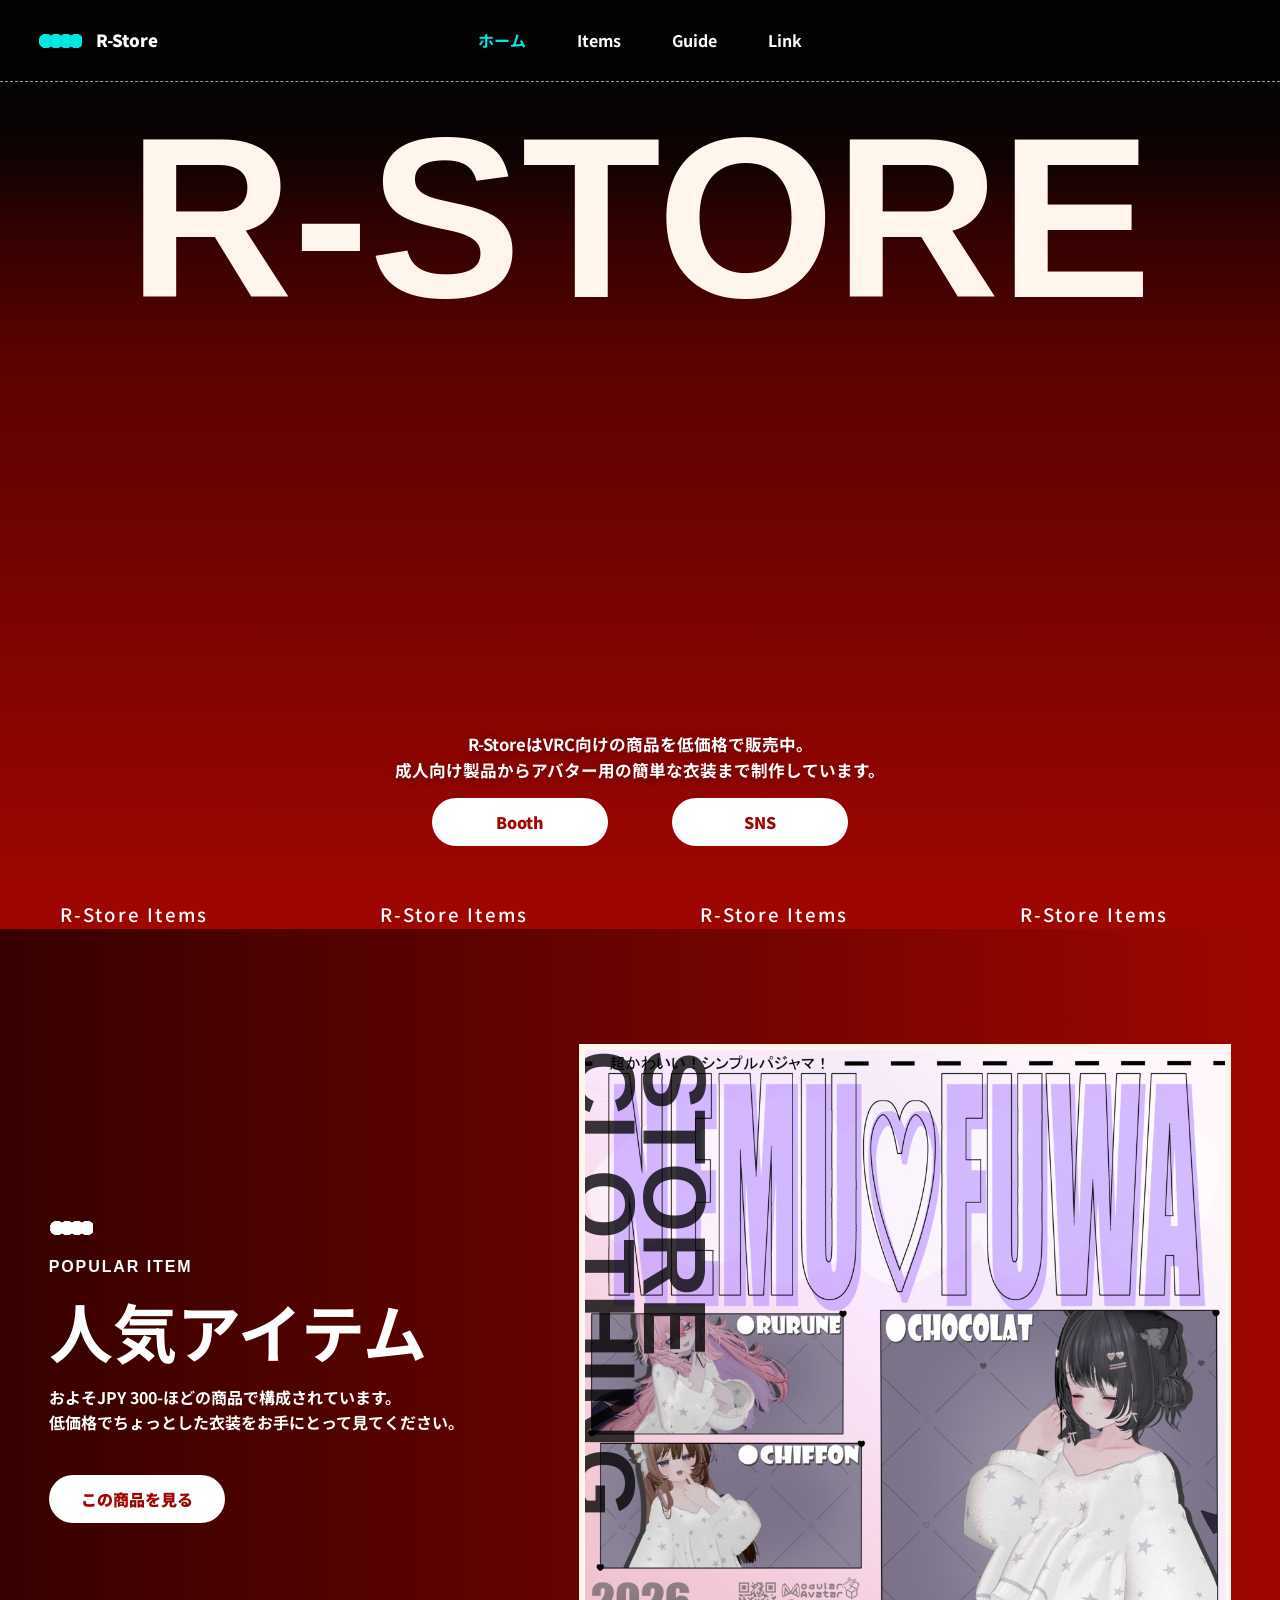
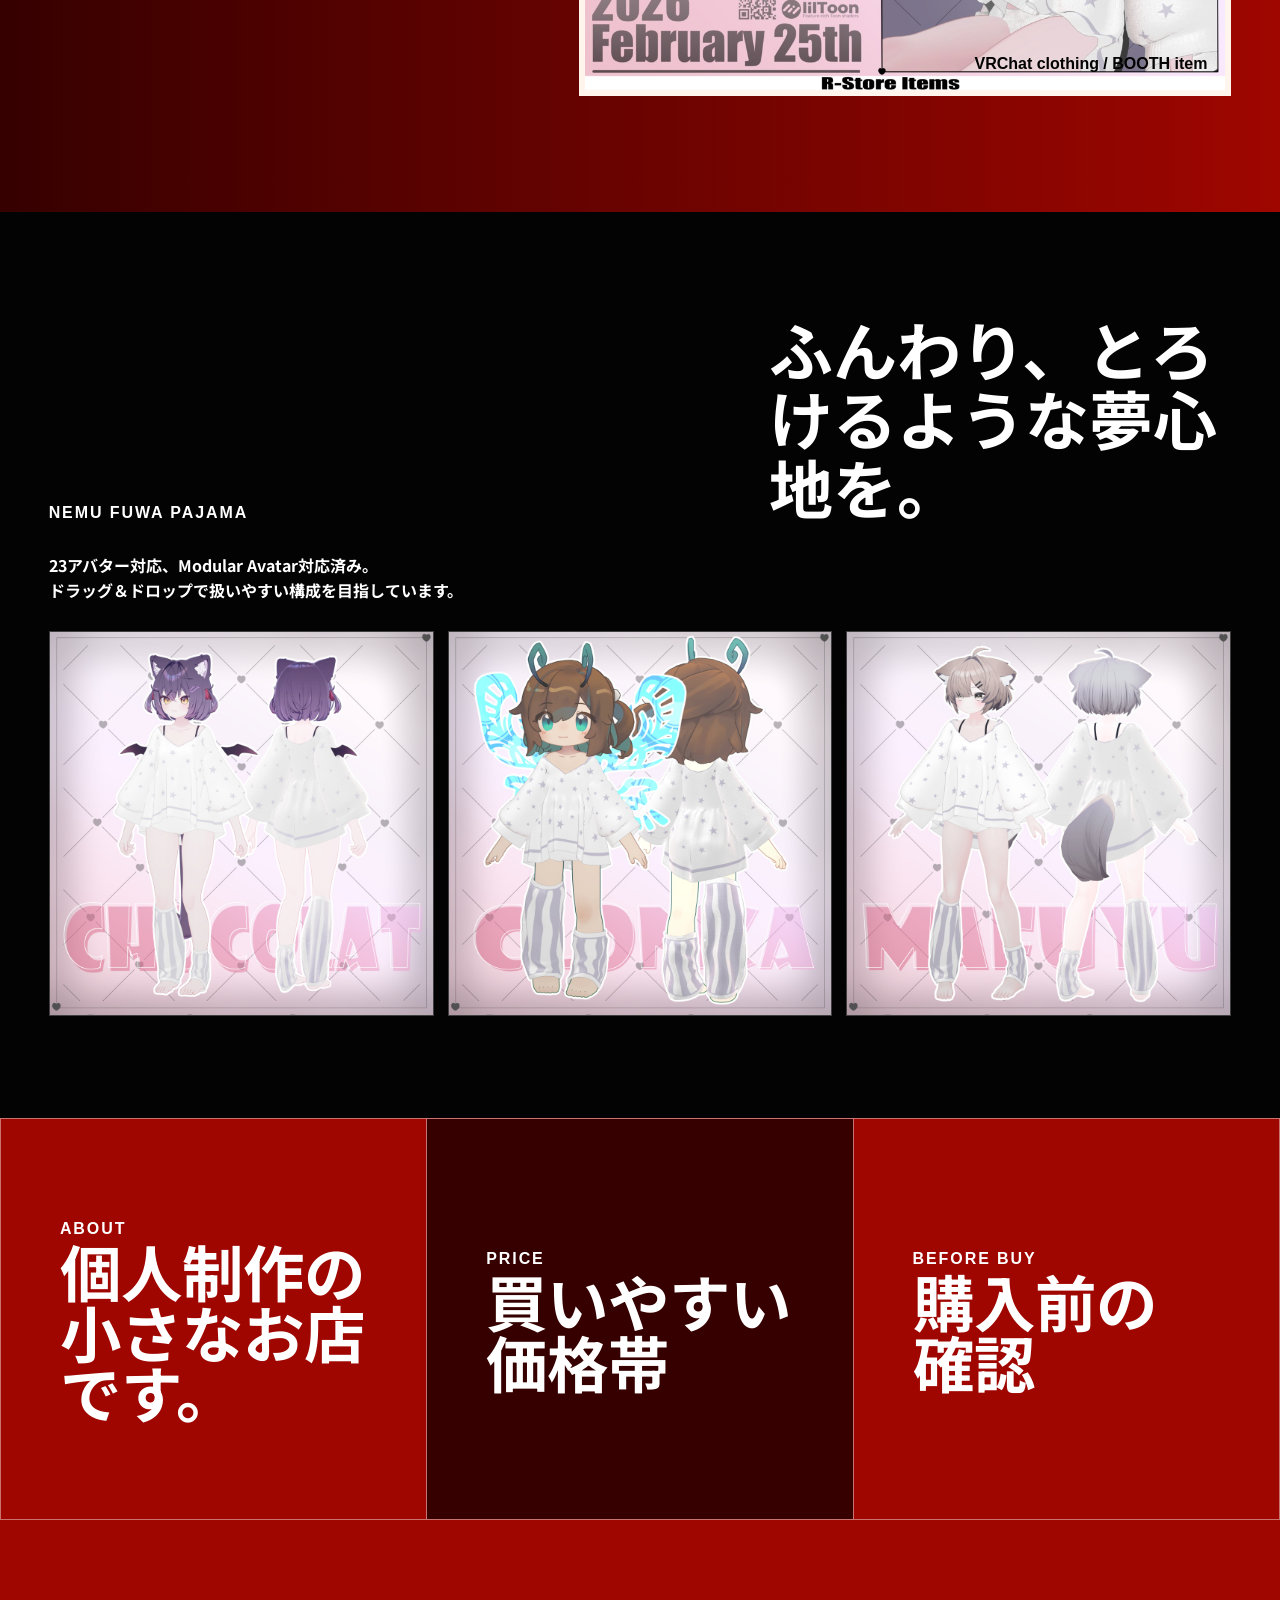
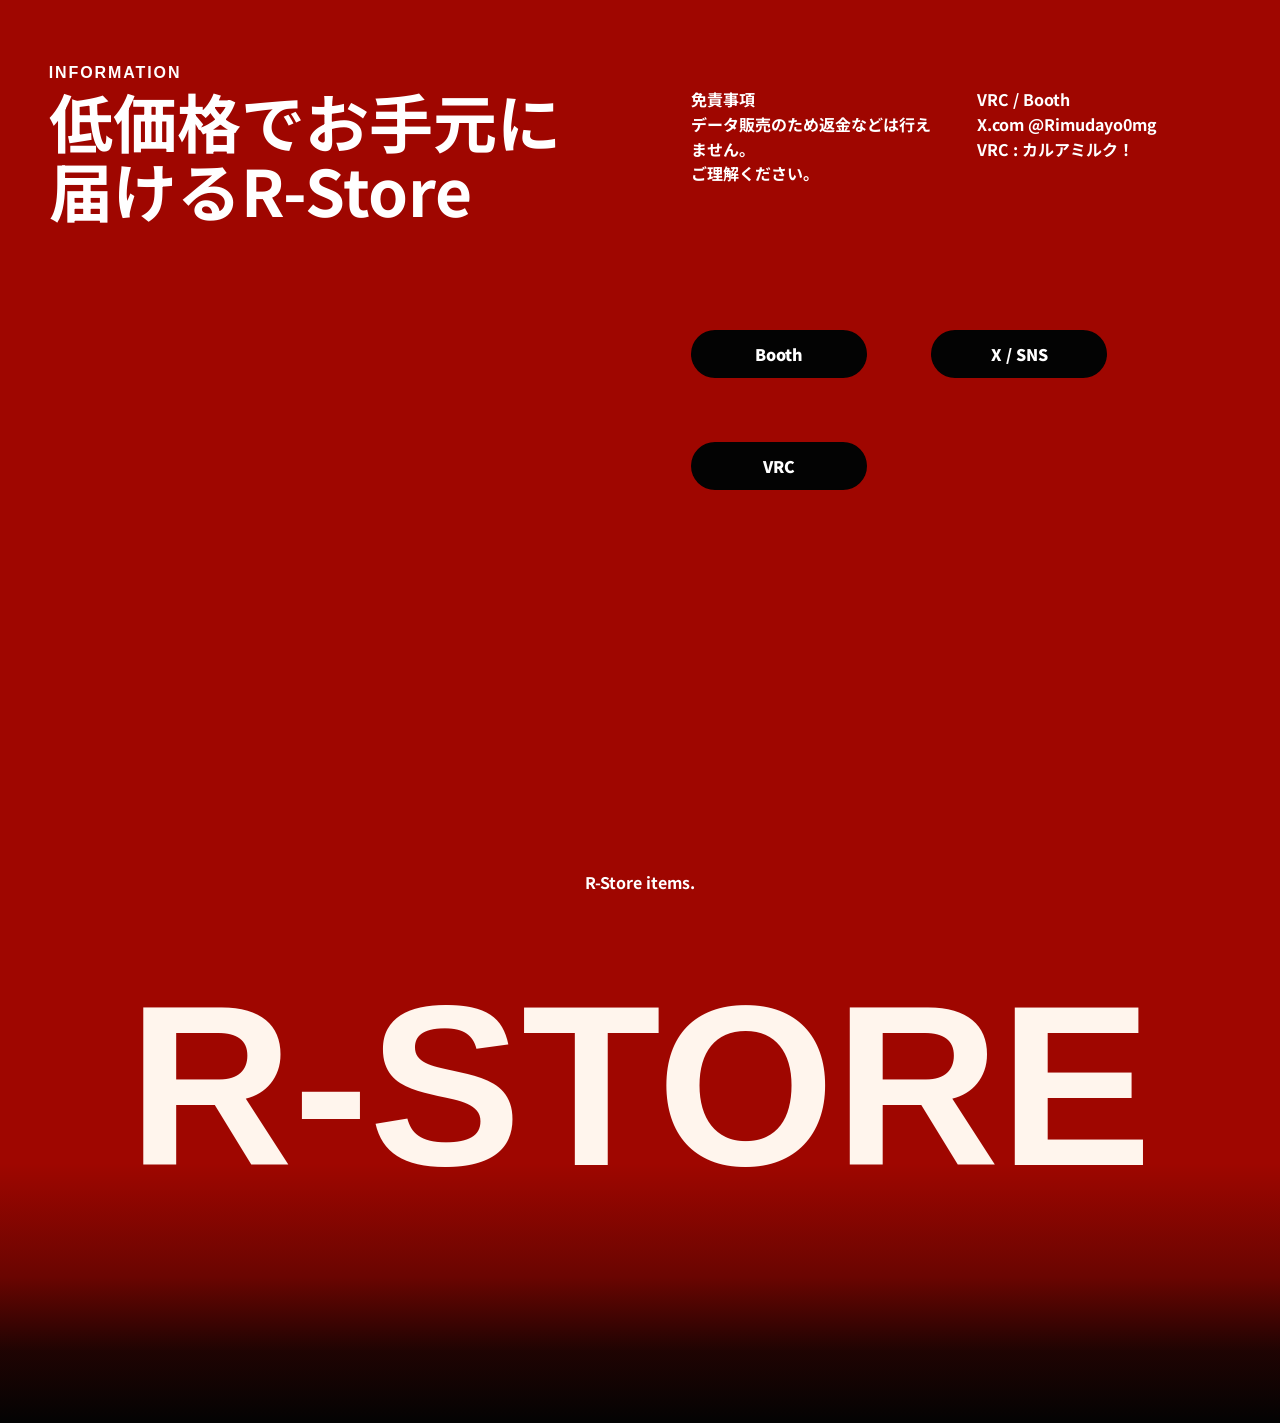
<file: index.html>
<!DOCTYPE html>
<html lang="ja">
<head>
  <meta charset="UTF-8">
  <meta name="viewport" content="width=device-width, initial-scale=1.0">
  <meta name="description" content="R-STOREはVRChat向け3D衣装やテクスチャをBOOTHで販売している個人ショップです。">
  <meta property="og:title" content="R-STORE">
  <meta property="og:description" content="VRChat向けの3D衣装・テクスチャを低価格で販売しています。">
  <meta property="og:type" content="website">
  <meta property="og:image" content="assets/nemufuwa-1.jpg">
  <title>R-STORE | VRChat Clothing</title>
  <link rel="preconnect" href="https://fonts.googleapis.com">
  <link rel="preconnect" href="https://fonts.gstatic.com" crossorigin>
  <link href="https://fonts.googleapis.com/css2?family=Noto+Sans+JP:wght@500;700;900&display=swap" rel="stylesheet">
  <link rel="stylesheet" href="styles.css">
</head>
<body>
  <header class="site-header">
    <a class="brand" href="#top" aria-label="R-STORE トップへ">
      <span class="brand-icon" aria-hidden="true"></span>
      <span>R-Store</span>
    </a>
    <nav class="nav" aria-label="メインナビゲーション">
      <a href="#top">ホーム</a>
      <a href="#items">Items</a>
      <a href="#guide">Guide</a>
      <a href="#links">Link</a>
    </nav>
  </header>

  <main id="top">
    <section class="hero">
      <p class="mega-title fit-title" aria-label="R-STORE">R-STORE</p>
      <div class="hero-copy">
        <p>
          R-StoreはVRC向けの商品を低価格で販売中。<br>
          成人向け製品からアバター用の簡単な衣装まで制作しています。
        </p>
        <div class="hero-actions">
          <a class="button light" href="https://r-store.booth.pm/" target="_blank" rel="noopener">Booth</a>
          <a class="button light" href="https://x.com/RimuDayo0mg" target="_blank" rel="noopener">SNS</a>
        </div>
      </div>
    </section>

    <div class="marquee" aria-hidden="true">
      <div class="marquee-track">
        <div class="marquee-group">
          <span>R-Store Items</span><span>R-Store Items</span><span>R-Store Items</span><span>R-Store Items</span>
        </div>
        <div class="marquee-group">
          <span>R-Store Items</span><span>R-Store Items</span><span>R-Store Items</span><span>R-Store Items</span>
        </div>
      </div>
    </div>

    <section class="feature" id="items">
      <div class="feature-copy">
        <span class="mark" aria-hidden="true"></span>
        <p class="section-kicker">Popular Item</p>
        <h1>人気アイテム</h1>
        <p>
          およそJPY 300-ほどの商品で構成されています。<br>
          低価格でちょっとした衣装をお手にとって見てください。
        </p>
        <a class="button light" href="https://r-store.booth.pm/items/8027775" target="_blank" rel="noopener">この商品を見る</a>
      </div>
      <figure class="feature-image">
        <img src="assets/nemufuwa-1.jpg" alt="ねむふわぱじゃまの商品紹介画像">
        <figcaption>VRChat clothing / BOOTH item</figcaption>
      </figure>
    </section>

    <section class="gallery-section">
      <div class="gallery-copy">
        <p class="section-kicker">Nemu Fuwa Pajama</p>
        <h2>ふんわり、とろけるような夢心地を。</h2>
        <p>
          23アバター対応、Modular Avatar対応済み。<br>
          ドラッグ＆ドロップで扱いやすい構成を目指しています。
        </p>
      </div>
      <div class="gallery">
        <img src="assets/nemufuwa-2.jpg" alt="Chocolat対応のねむふわぱじゃま着用イメージ">
        <img src="assets/nemufuwa-3.jpg" alt="ねむふわぱじゃまの別アバター着用イメージ">
        <img src="assets/nemufuwa-4.jpg" alt="ねむふわぱじゃまの別カラー着用イメージ">
      </div>
    </section>

    <section class="details" id="guide">
      <div class="detail-card" tabindex="0">
        <p class="section-kicker">About</p>
        <h2>個人制作の<br>小さなお店です。</h2>
        <p>
          R-STOREでは、VRChatで使える衣装やテクスチャを中心にBOOTHで公開しています。<br>
          価格を抑えつつ、複数アバター対応の商品づくりを目指しています。
        </p>
      </div>
      <div class="detail-card" tabindex="0">
        <p class="section-kicker">Price</p>
        <h2>買いやすい<br>価格帯</h2>
        <p>
          ねむふわぱじゃまはFullSet 900 JPY、単品 300 JPY。<br>
          まず試しやすい価格で、ちょっとした着せ替えを楽しめます。
        </p>
      </div>
      <div class="detail-card" tabindex="0">
        <p class="section-kicker">Before Buy</p>
        <h2>購入前の<br>確認</h2>
        <p>
          対応アバター、導入条件、同梱内容は各BOOTH商品ページで確認してください。<br>
          商品によってはModular AvatarやlilToonなどの導入が必要です。
        </p>
      </div>
    </section>

    <section class="links" id="links">
      <div>
        <p class="section-kicker">Information</p>
        <h2>低価格でお手元に届けるR-Store</h2>
      </div>
      <div class="info-grid">
        <p>
          免責事項<br>
          データ販売のため返金などは行えません。<br>
          ご理解ください。
        </p>
        <p>
          VRC / Booth<br>
          X.com @Rimudayo0mg<br>
          VRC : カルアミルク！
        </p>
      </div>
      <div class="link-buttons">
        <a class="button dark" href="https://r-store.booth.pm/" target="_blank" rel="noopener">Booth</a>
        <a class="button dark" href="https://x.com/RimuDayo0mg" target="_blank" rel="noopener">X / SNS</a>
        <a class="button dark" href="https://vrchat.com/home/user/usr_715ba264-d783-46f2-8287-3a6da1a5f294" target="_blank" rel="noopener">VRC</a>
      </div>
    </section>

    <section class="closing">
      <p class="closing-note">R-Store items.</p>
      <p class="mega-title bottom fit-title" aria-label="R-STORE">R-STORE</p>
    </section>
  </main>

  <script>
    const fitTitles = () => {
      document.querySelectorAll(".fit-title").forEach((title) => {
        title.style.width = "max-content";
        title.style.fontSize = "200px";
        const targetWidth = window.innerWidth * 0.8;
        const currentWidth = title.getBoundingClientRect().width || 1;
        title.style.fontSize = `${(targetWidth / currentWidth) * 200}px`;
      });
    };

    window.addEventListener("resize", fitTitles);
    window.addEventListener("load", fitTitles);
    document.fonts?.ready?.then(fitTitles);
    fitTitles();
  </script>
</body>
</html>
</file>
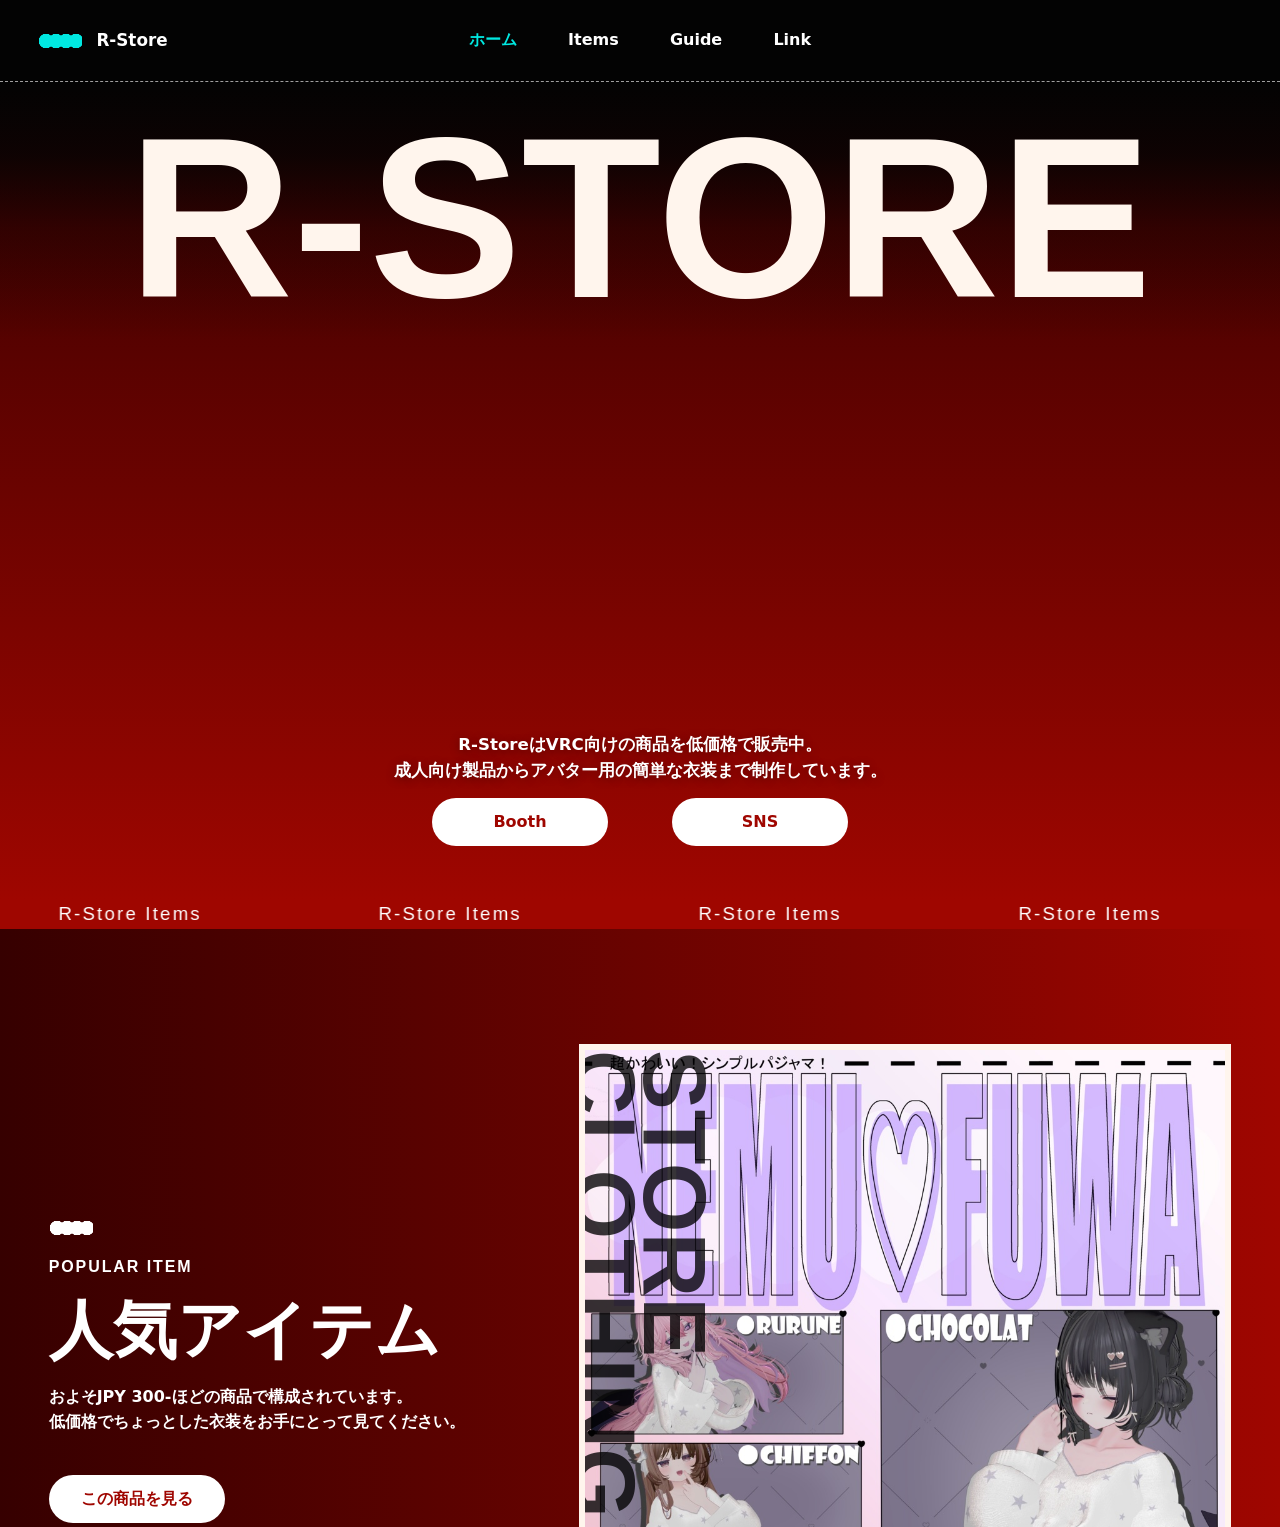
<file: link.html>
<!DOCTYPE html>
<html lang="ja">
<head>
  <meta charset="UTF-8">
  <meta name="viewport" content="width=device-width, initial-scale=1.0">
  <meta http-equiv="refresh" content="0; url=./#links">
  <title>R-STORE Links</title>
  <link rel="canonical" href="./#links">
</head>
<body>
  <p><a href="./#links">R-STOREのリンク集へ移動します。</a></p>
</body>
</html>
</file>
<file: styles.css>
:root {
  color-scheme: dark;
  --black: #030303;
  --red: #9f0600;
  --deep-red: #360000;
  --cream: #fff5ed;
  --white: #ffffff;
  --cyan: #00e8e1;
  --line: rgba(255, 255, 255, 0.62);
}

* {
  box-sizing: border-box;
}

html {
  scroll-behavior: smooth;
}

body {
  margin: 0;
  background: var(--red);
  color: var(--white);
  font-family: "Noto Sans JP", system-ui, sans-serif;
  font-weight: 700;
  line-height: 1.55;
}

a {
  color: inherit;
}

.site-header {
  position: sticky;
  top: 0;
  z-index: 20;
  min-height: 82px;
  display: grid;
  grid-template-columns: 1fr auto 1fr;
  align-items: center;
  padding: 0 clamp(20px, 3vw, 60px);
  border-bottom: 1px dashed var(--line);
  background: var(--black);
}

.brand {
  display: inline-flex;
  align-items: center;
  gap: 14px;
  width: fit-content;
  font-size: 1.05rem;
  font-weight: 900;
  text-decoration: none;
}

.brand-icon,
.mark {
  display: inline-block;
  width: 44px;
  height: 22px;
  background:
    radial-gradient(circle at 8px 50%, currentColor 0 7px, transparent 7.5px),
    radial-gradient(circle at 18px 50%, currentColor 0 7px, transparent 7.5px),
    radial-gradient(circle at 28px 50%, currentColor 0 7px, transparent 7.5px),
    radial-gradient(circle at 38px 50%, currentColor 0 7px, transparent 7.5px);
  color: var(--cyan);
}

.nav {
  display: flex;
  gap: clamp(22px, 4vw, 56px);
  font-size: 1rem;
}

.nav a {
  text-decoration: none;
}

.nav a:first-child {
  color: var(--cyan);
}

.hero {
  min-height: calc(100vh - 82px);
  display: grid;
  align-content: space-between;
  padding: clamp(18px, 3vw, 42px) 10vw 54px;
  background:
    linear-gradient(180deg, var(--black) 0, rgba(3, 3, 3, 0.82) 72px, rgba(3, 3, 3, 0.34) 146px, transparent 260px),
    linear-gradient(180deg, var(--deep-red), var(--red));
  overflow: hidden;
}

.mega-title {
  width: max-content;
  margin: 0 auto;
  color: var(--cream);
  font-family: Impact, Haettenschweiler, "Arial Narrow Bold", sans-serif;
  font-size: 12rem;
  font-weight: 900;
  line-height: 0.86;
  letter-spacing: 0;
  white-space: nowrap;
  text-align: center;
  text-transform: uppercase;
}

.hero-copy {
  width: min(620px, 100%);
  justify-self: center;
  text-align: center;
}

.hero-copy p {
  margin: 0 0 14px;
  font-size: clamp(1rem, 1.3vw, 1.3rem);
  line-height: 1.55;
  text-shadow: 0 2px 10px rgba(0, 0, 0, 0.34);
}

.hero-actions,
.link-buttons {
  display: flex;
  justify-content: center;
  gap: clamp(14px, 5vw, 100px);
  flex-wrap: wrap;
}

.button {
  min-width: 176px;
  min-height: 48px;
  display: inline-flex;
  align-items: center;
  justify-content: center;
  padding: 10px 26px;
  border-radius: 999px;
  font-weight: 900;
  text-decoration: none;
  transition: transform 160ms ease, background 160ms ease, color 160ms ease;
}

.button:hover {
  transform: translateY(-2px);
}

.button.light {
  background: var(--white);
  color: var(--red);
}

.button.dark {
  background: var(--black);
  color: var(--white);
}

.marquee {
  overflow: hidden;
  background: var(--red);
  color: var(--white);
}

.marquee-track {
  width: max-content;
  display: flex;
  animation: marquee 20s linear infinite;
  will-change: transform;
}

.marquee-group {
  min-width: 100vw;
  display: flex;
  align-items: center;
  justify-content: space-around;
  gap: clamp(28px, 4vw, 72px);
  padding-right: clamp(28px, 4vw, 72px);
}

.marquee span {
  flex: 0 0 auto;
  font-family: "Noto Sans JP", Arial, sans-serif;
  font-size: clamp(0.98rem, 1.45vw, 1.45rem);
  font-weight: 500;
  letter-spacing: 0.12em;
}

@keyframes marquee {
  from {
    transform: translateX(0);
  }

  to {
    transform: translateX(-50%);
  }
}

.feature {
  min-height: 88vh;
  display: grid;
  grid-template-columns: minmax(260px, 0.82fr) minmax(360px, 1.18fr);
  gap: clamp(28px, 6vw, 96px);
  align-items: center;
  padding: clamp(58px, 9vw, 132px) clamp(20px, 3.8vw, 70px);
  background: linear-gradient(90deg, var(--deep-red), var(--red));
}

.feature-copy {
  display: grid;
  gap: 16px;
}

.mark {
  color: var(--white);
}

.section-kicker {
  margin: 0;
  font-family: Impact, Haettenschweiler, "Arial Narrow Bold", sans-serif;
  letter-spacing: 0.12em;
  text-transform: uppercase;
}

h1,
h2,
p {
  margin-top: 0;
}

.feature h1,
.gallery-copy h2,
.links h2 {
  margin-bottom: 4px;
  font-size: clamp(2.4rem, 5vw, 5.2rem);
  line-height: 1.08;
}

.feature p:not(.section-kicker),
.links p {
  max-width: 460px;
  font-size: clamp(1rem, 1.2vw, 1.2rem);
}

.feature .button {
  width: fit-content;
  margin-top: 8px;
}

.feature-image {
  position: relative;
  margin: 0;
  min-height: 520px;
  overflow: hidden;
  border: 6px solid var(--cream);
  background: var(--cream);
}

.feature-image::before {
  position: absolute;
  left: -18px;
  top: 0;
  z-index: 1;
  content: "STORE CLOTHING";
  writing-mode: vertical-rl;
  color: rgba(0, 0, 0, 0.78);
  font-family: Impact, Haettenschweiler, "Arial Narrow Bold", sans-serif;
  font-size: clamp(4.4rem, 7vw, 7rem);
  line-height: 0.8;
}

.feature-image img {
  width: 100%;
  height: 100%;
  min-height: 520px;
  display: block;
  object-fit: cover;
  object-position: center;
}

.feature-image figcaption {
  position: absolute;
  right: 18px;
  bottom: 14px;
  color: var(--black);
  font-family: Impact, Haettenschweiler, "Arial Narrow Bold", sans-serif;
  font-size: 1rem;
}

.gallery-section {
  padding: clamp(54px, 8vw, 112px) clamp(20px, 3.8vw, 70px);
  background: var(--black);
}

.gallery-copy {
  display: grid;
  grid-template-columns: minmax(0, 1.2fr) minmax(260px, 0.8fr);
  gap: 28px;
  align-items: end;
  margin-bottom: 28px;
}

.gallery-copy p:last-child {
  margin: 0;
  max-width: 520px;
}

.gallery {
  display: grid;
  grid-template-columns: repeat(3, minmax(0, 1fr));
  gap: 14px;
}

.gallery img {
  width: 100%;
  aspect-ratio: 1;
  object-fit: cover;
  border: 1px solid rgba(255, 255, 255, 0.24);
}

.details {
  display: grid;
  grid-template-columns: repeat(3, minmax(0, 1fr));
  gap: 1px;
  padding: 1px;
  background: rgba(255, 255, 255, 0.44);
}

.detail-card {
  min-height: 400px;
  display: flex;
  flex-direction: column;
  justify-content: center;
  padding: clamp(28px, 4.6vw, 70px);
  background: var(--red);
  outline: none;
  overflow: hidden;
  transition: background 180ms ease;
}

.detail-card:nth-child(2) {
  background: var(--deep-red);
}

.detail-card h2 {
  margin-bottom: 0;
  font-size: clamp(2.6rem, 4.8vw, 5.8rem);
  line-height: 0.98;
  transition: transform 520ms cubic-bezier(0.19, 1, 0.22, 1), margin 520ms cubic-bezier(0.19, 1, 0.22, 1);
}

.detail-card p:last-child {
  margin-bottom: 0;
  max-width: 520px;
  font-size: clamp(1rem, 1.25vw, 1.24rem);
  line-height: 1.78;
  max-height: 0;
  opacity: 0;
  overflow: hidden;
  transform: translateY(18px);
  transition: max-height 680ms cubic-bezier(0.19, 1, 0.22, 1), opacity 520ms ease, transform 560ms cubic-bezier(0.19, 1, 0.22, 1);
}

.detail-card:hover,
.detail-card:focus-visible {
  background: #b50a02;
}

.detail-card:nth-child(2):hover,
.detail-card:nth-child(2):focus-visible {
  background: #4b0200;
}

.detail-card:hover h2,
.detail-card:focus-visible h2 {
  margin-bottom: 22px;
  transform: translateY(-18px);
}

.detail-card:hover p:last-child,
.detail-card:focus-visible p:last-child {
  max-height: 240px;
  opacity: 1;
  transform: translateY(0);
}

.links {
  display: grid;
  grid-template-columns: 1fr 1fr;
  gap: clamp(32px, 8vw, 140px);
  align-items: center;
  padding: clamp(70px, 11vw, 150px) clamp(20px, 3.8vw, 70px);
  background: var(--red);
}

.info-grid {
  display: grid;
  grid-template-columns: 1fr 1fr;
  gap: 32px;
}

.link-buttons {
  grid-column: 2;
  justify-content: flex-start;
  align-self: start;
}

.closing {
  min-height: 88vh;
  display: grid;
  align-content: center;
  gap: clamp(40px, 8vw, 94px);
  padding: clamp(40px, 7vw, 90px) 10vw;
  background:
    linear-gradient(0deg, var(--black) 0, rgba(3, 3, 3, 0.82) 72px, rgba(3, 3, 3, 0.34) 146px, transparent 260px),
    var(--red);
  overflow: hidden;
}

.closing-note {
  margin: 0;
  justify-self: center;
}

.mega-title.bottom {
  color: var(--cream);
}

@media (max-width: 820px) {
  .site-header {
    grid-template-columns: 1fr;
    gap: 12px;
    padding-block: 16px;
  }

  .nav {
    width: 100%;
    justify-content: space-between;
    gap: 14px;
  }

  .hero {
    min-height: 720px;
  }

  .mega-title {
    width: max-content;
  }

  .feature,
  .links,
  .info-grid {
    grid-template-columns: 1fr;
  }

  .link-buttons {
    grid-column: auto;
  }

  .feature-image,
  .feature-image img {
    min-height: 360px;
  }

  .feature .button,
  .button {
    width: 100%;
  }

  .gallery-copy {
    grid-template-columns: 1fr;
  }

  .gallery {
    grid-template-columns: 1fr;
  }

  .details {
    grid-template-columns: 1fr;
  }
}
</file>
